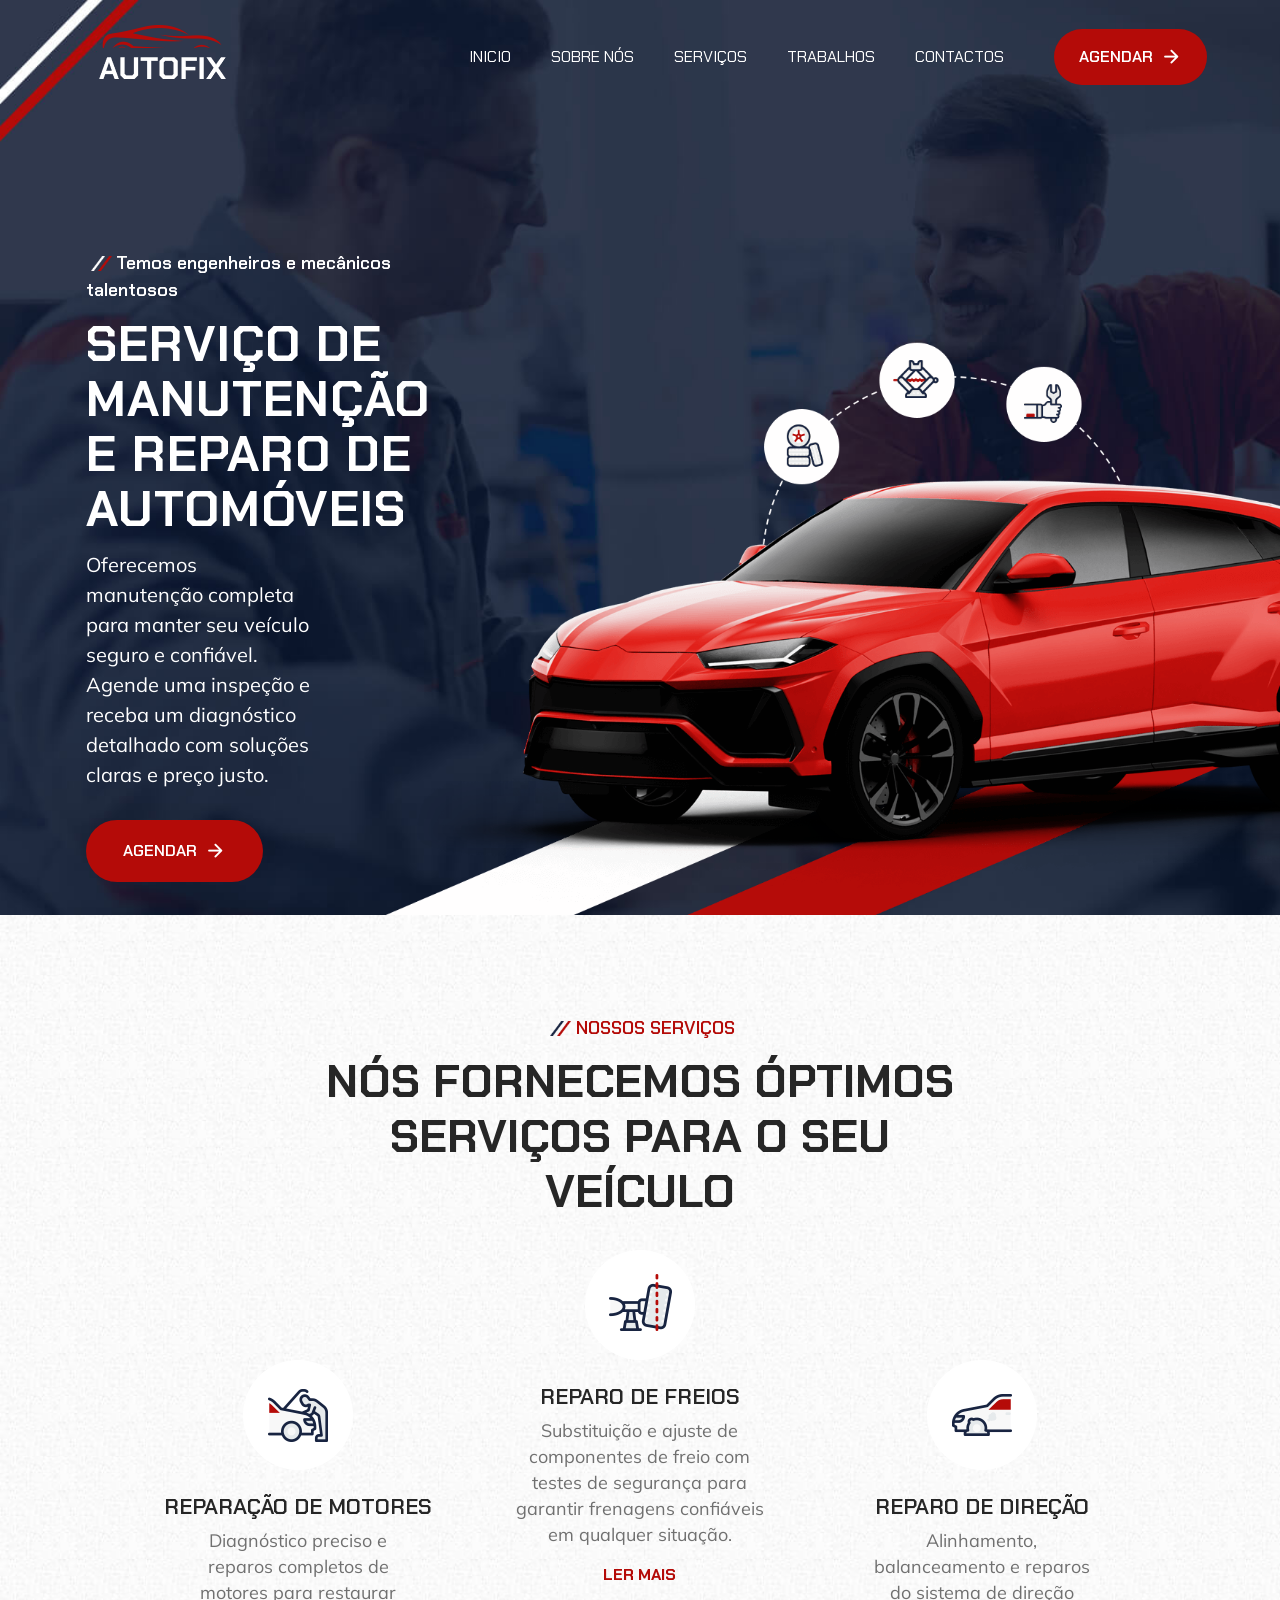
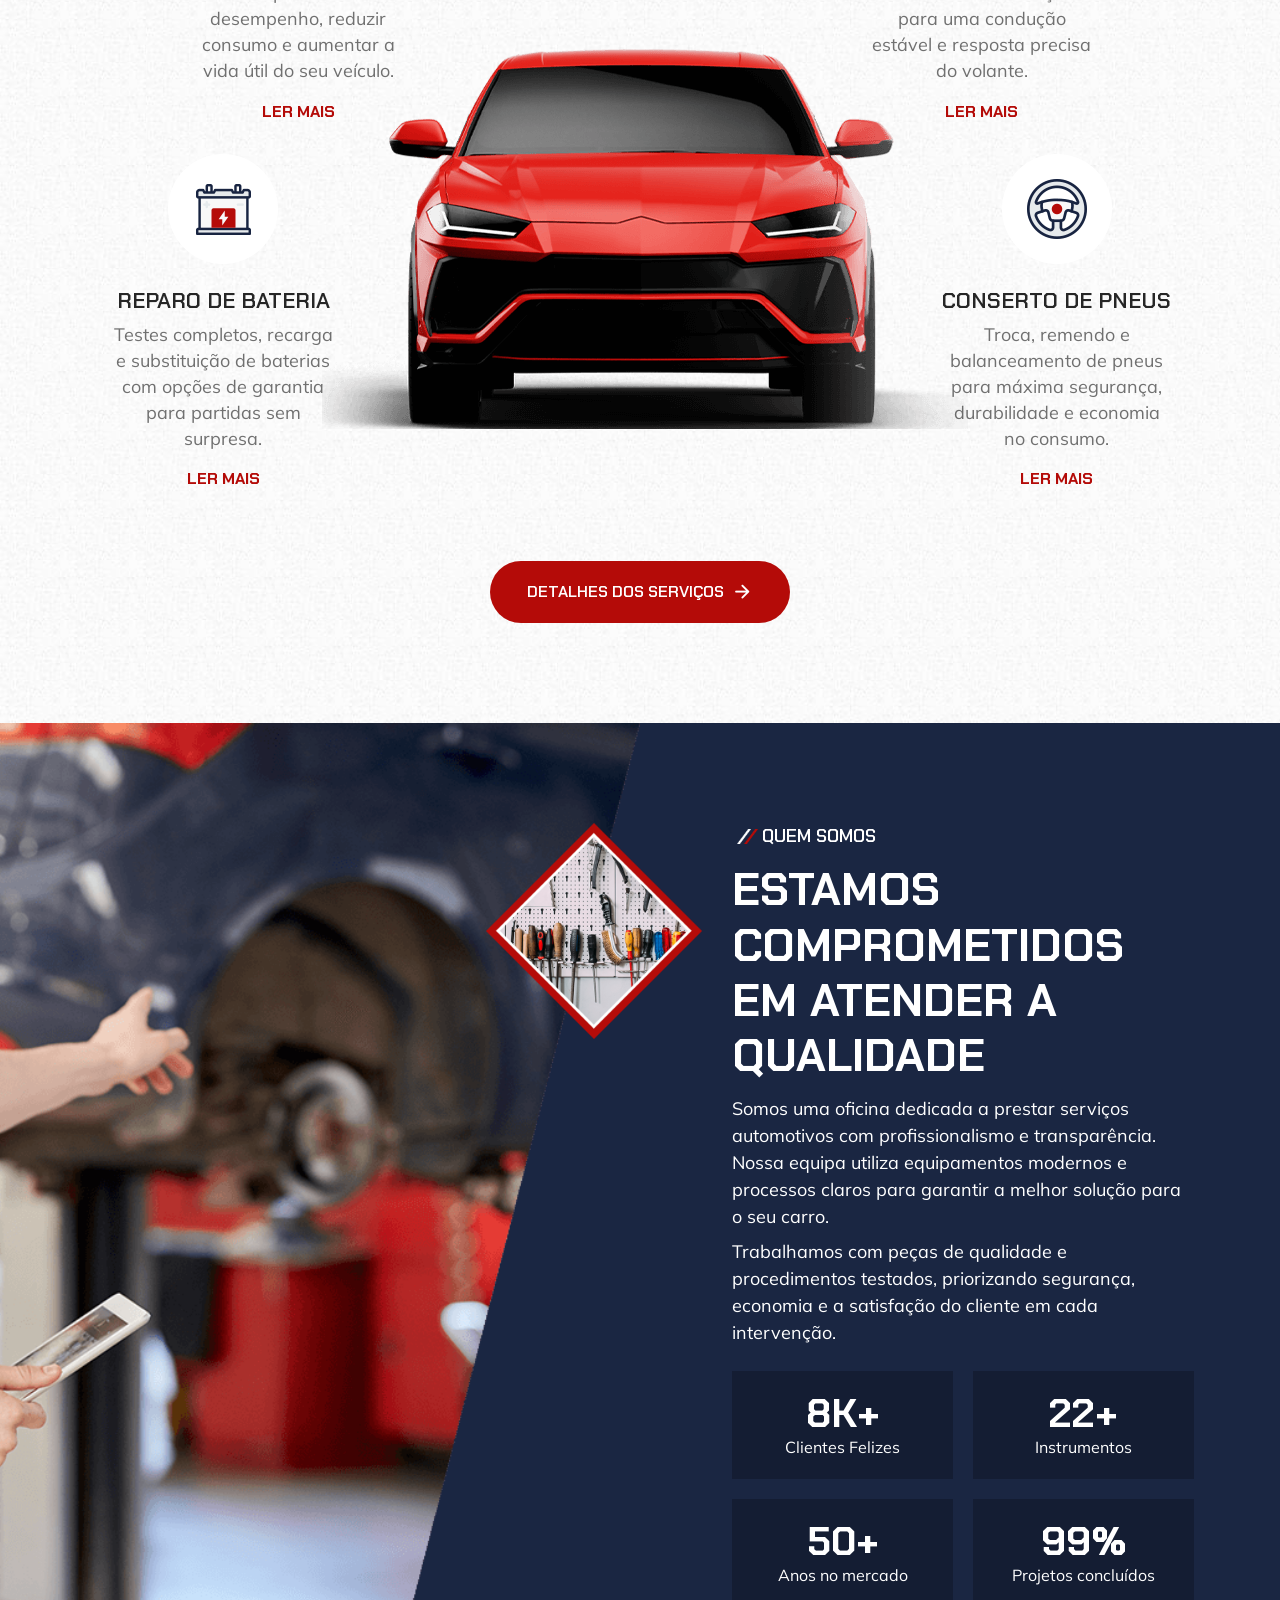
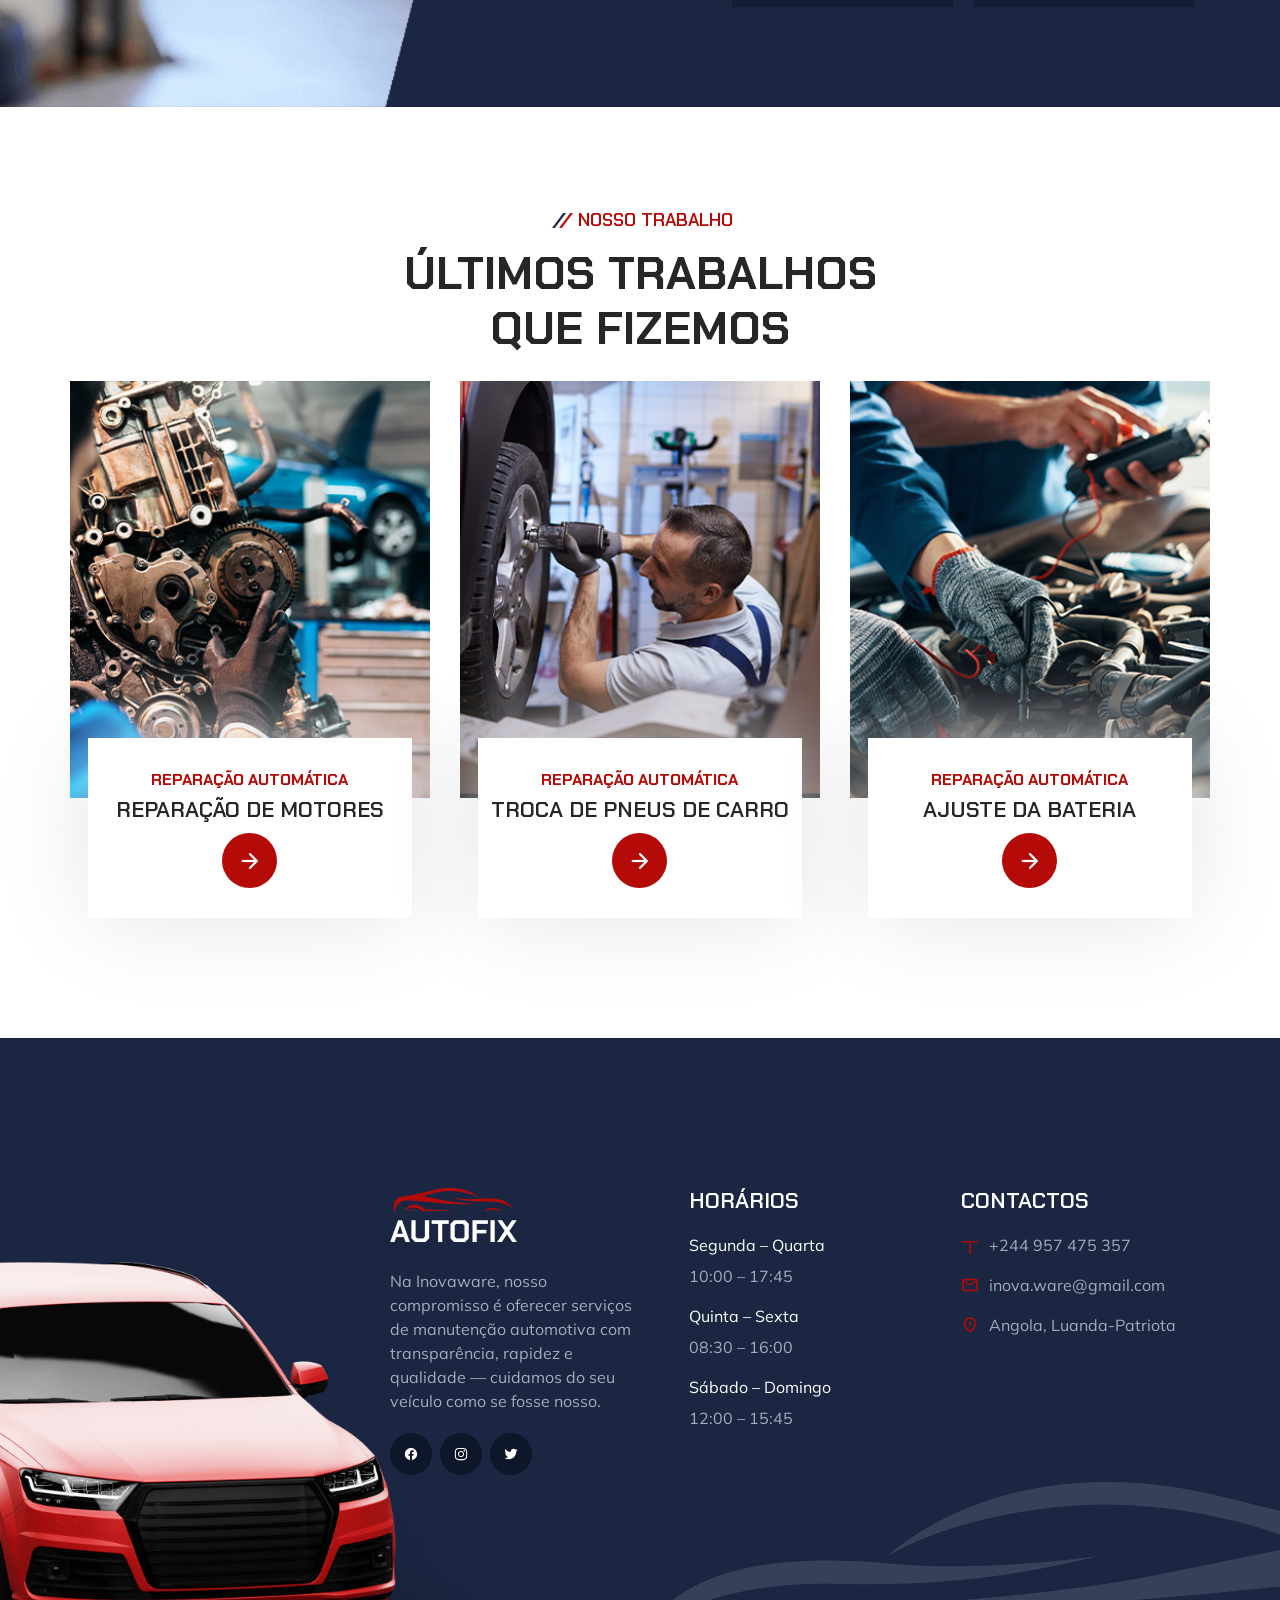
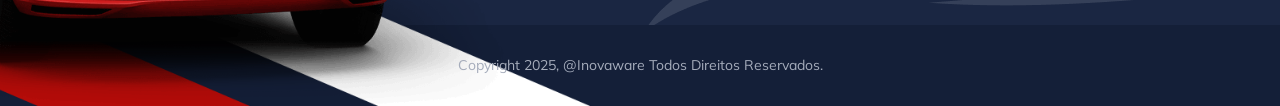
<file: index.html>
<!DOCTYPE html>
<html lang="pt-br">
<head>
  <meta charset="UTF-8">
  <meta http-equiv="X-UA-Compatible" content="IE=edge">
  <meta name="viewport" content="width=device-width, initial-scale=1.0">
  <title>Oficina</title>
  <meta name="title" content="Victor - Reparações">
  <meta name="description" content="Landing page de uma oficina">

  <link rel="shortcut icon" href="./favicon.svg" type="image/svg+xml">

  <!-- 
    - google font link
  -->
  <link rel="preconnect" href="https://fonts.googleapis.com">
  <link rel="preconnect" href="https://fonts.gstatic.com" crossorigin>
  <link href="https://fonts.googleapis.com/css2?family=Chakra+Petch:wght@400;600;700&family=Mulish&display=swap"
    rel="stylesheet">

  <!-- 
    - material icon font
  -->
  <link rel="stylesheet"
    href="https://fonts.googleapis.com/css2?family=Material+Symbols+Rounded:opsz,wght,FILL,GRAD@40,600,0,0" />
  <link rel="stylesheet" href="./assets/css/style.css">

  <!-- 
    - preload images
  -->
  <link rel="preload" as="image" href="./assets/images/hero-banner.png">
  <link rel="preload" as="image" href="./assets/images/hero-bg.jpg">

</head>

<body>

  <!-- 
    - #HEADER
  -->

  <header class="header">
    <div class="container">

      <a href="#" class="logo">
        <img src="./assets/images/logo.png" width="128" height="63" alt="autofix home">
      </a>

      <nav class="navbar" data-navbar>
        <ul class="navbar-list">

          <li>
            <a href="#home" class="navbar-link">Inicio</a>
          </li>

          <li>
            <a href="#about" class="navbar-link">Sobre nós</a>
          </li>

          <li>
            <a href="#service" class="navbar-link">Serviços</a>
          </li>

          <li>
            <a href="#work" class="navbar-link">Trabalhos</a>
          </li>

          <li>
            <a href="#contact" class="navbar-link">Contactos</a>
          </li>

        </ul>
      </nav>

      <a href="#" class="btn btn-primary">
        <span class="span">Agendar</span>

        <span class="material-symbols-rounded">arrow_forward</span>
      </a>

      <button class="nav-toggle-btn" aria-label="toggle menu" data-nav-toggler>
        <span class="nav-toggle-icon icon-1"></span>
        <span class="nav-toggle-icon icon-2"></span>
        <span class="nav-toggle-icon icon-3"></span>
      </button>

    </div>
  </header>





  <main>
    <article>

      <!-- 
        - #HERO
      -->

      <section class="hero has-bg-image" aria-label="home" id="home" style="background-image: url('./assets/images/hero-bg.jpg')">
        <div class="container">

          <div class="hero-content">

            <p class="section-subtitle :dark">Temos engenheiros e mecânicos talentosos</p>

            <h1 class="h1 section-title">Serviço de Manutenção e Reparo de Automóveis</h1>

             <p class="section-text">
              Oferecemos manutenção completa para manter seu veículo seguro e confiável. Agende uma
              inspeção e receba um diagnóstico detalhado com soluções claras e preço justo.
            </p>

            <a href="#" class="btn">
              <span class="span">Agendar</span>

              <span class="material-symbols-rounded">arrow_forward</span>
            </a>

          </div>

          <figure class="hero-banner" style="--width: 1228; --height: 789;">
            <img src="./assets/images/hero-banner.png" width="1228" height="789" alt="red motor vehicle"
              class="move-anim">
          </figure>

        </div>
      </section>





      <!-- 
        - #SERVICE
      -->

      <section class="section service has-bg-image" id="service" aria-labelledby="service-label"
        style="background-image: url('./assets/images/service-bg.jpg')">
        <div class="container">

          <p class="section-subtitle :light" id="service-label">Nossos serviços</p>

          <h2 class="h2 section-title">Nós fornecemos óptimos serviços para o seu veículo</h2>

          <ul class="service-list">

            <li>
              <div class="service-card">

                <figure class="card-icon">
                  <img src="./assets/images/services-1.png" width="110" height="110" loading="lazy" alt="Engine Repair">
                </figure>

                <h3 class="h3 card-title">Reparação de motores</h3>

                <p class="card-text">
                  Diagnóstico preciso e reparos completos de motores para restaurar desempenho, reduzir consumo e
                  aumentar a vida útil do seu veículo.
                </p>

                <a href="#" class="btn-link">Ler mais</a>

              </div>
            </li>

            <li>
              <div class="service-card">

                <figure class="card-icon">
                  <img src="./assets/images/services-2.png" width="110" height="110" loading="lazy" alt="Brake Repair">
                </figure>

                <h3 class="h3 card-title">Reparo de freios</h3>

                <p class="card-text">
                  Substituição e ajuste de componentes de freio com testes de segurança para garantir frenagens
                  confiáveis em qualquer situação.
                </p>

                <a href="#" class="btn-link">Ler mais</a>

              </div>
            </li>

            <li>
              <div class="service-card">

                <figure class="card-icon">
                  <img src="./assets/images/services-3.png" width="110" height="110" loading="lazy" alt="Tire Repair">
                </figure>

                <h3 class="h3 card-title">Reparo de direção</h3>

                <p class="card-text">
                  Alinhamento, balanceamento e reparos do sistema de direção para uma condução estável e resposta
                  precisa do volante.
                </p>

                <a href="#" class="btn-link">Ler mais</a>

              </div>
            </li>

            <li>
              <div class="service-card">

                <figure class="card-icon">
                  <img src="./assets/images/services-4.png" width="110" height="110" loading="lazy"
                    alt="Battery Repair">
                </figure>

                <h3 class="h3 card-title">Reparo de bateria</h3>

                <p class="card-text">
                  Testes completos, recarga e substituição de baterias com opções de garantia para partidas sem
                  surpresa.
                </p>

                <a href="#" class="btn-link">Ler mais</a>

              </div>
            </li>

            <li class="service-banner">
              <img src="./assets/images/services-5.png" width="646" height="380" loading="lazy" alt="Red Car"
                class="move-anim">
            </li>

            <li>
              <div class="service-card">

                <figure class="card-icon">
                  <img src="./assets/images/services-6.png" width="110" height="110" loading="lazy"
                    alt="Steering Repair">
                </figure>

                <h3 class="h3 card-title">Conserto de pneus</h3>

                <p class="card-text">
                  Troca, remendo e balanceamento de pneus para máxima segurança, durabilidade e economia no consumo.
                </p>

                <a href="#" class="btn-link">Ler mais</a>

              </div>
            </li>

          </ul>

          <a href="#" class="btn">
            <span class="span">Detalhes dos serviços</span>

            <span class="material-symbols-rounded">arrow_forward</span>
          </a>

        </div>
      </section>





      <!-- 
        - #ABOUT
      -->

      <section class="section about has-before" id="about" aria-labelledby="about-label">
        <div class="container">

          <figure class="about-banner">
            <img src="./assets/images/about-banner.png" width="540" height="540" loading="lazy"
              alt="vehicle repire equipments" class="w-100">
          </figure>

          <div class="about-content">

            <p class="section-subtitle :dark">Quem somos</p>

            <h2 class="h2 section-title">Estamos comprometidos em atender a qualidade</h2>

            <p class="section-text">
              Somos uma oficina dedicada a prestar serviços automotivos com profissionalismo e transparência. Nossa
              equipa utiliza equipamentos modernos e processos claros para garantir a melhor solução para o seu carro.
            </p>

            <p class="section-text">
              Trabalhamos com peças de qualidade e procedimentos testados, priorizando segurança, economia e a
              satisfação do cliente em cada intervenção.
            </p>

            <ul class="about-list">

              <li class="about-item">
                <p>
                  <strong class="display-1 strong">8K+</strong> Clientes Felizes
                </p>
              </li>

              <li class="about-item">
                <p>
                  <strong class="display-1 strong">22+</strong> Instrumentos
                </p>
              </li>

              <li class="about-item">
                <p>
                  <strong class="display-1 strong">50+</strong> Anos no mercado
                </p>
              </li>

              <li class="about-item">
                <p>
                  <strong class="display-1 strong">99%</strong> Projetos concluídos
                </p>
              </li>

            </ul>

          </div>

        </div>
      </section>





      <!-- 
        - #WORK
      -->

      <section class="section work" id="work" aria-labelledby="work-label">
        <div class="container">

          <p class="section-subtitle :light" id="work-label">Nosso trabalho</p>

          <h2 class="h2 section-title">Últimos Trabalhos que fizemos</h2>

          <ul class="has-scrollbar">

            <li class="scrollbar-item">
              <div class="work-card">

                <figure class="card-banner img-holder" style="--width: 350; --height: 406;">
                  <img src="./assets/images/work-1.jpg" width="350" height="406" loading="lazy" alt="Engine Repair"
                    class="img-cover">
                </figure>

                <div class="card-content">
                  <p class="card-subtitle">Reparação Automática</p>

                  <h3 class="h3 card-title">Reparação de motores</h3>

                  <a href="#" class="card-btn">
                    <span class="material-symbols-rounded">arrow_forward</span>
                  </a>
                </div>

              </div>
            </li>

            <li class="scrollbar-item">
              <div class="work-card">

                <figure class="card-banner img-holder" style="--width: 350; --height: 406;">
                  <img src="./assets/images/work-2.jpg" width="350" height="406" loading="lazy" alt="Car Tyre change"
                    class="img-cover">
                </figure>

                <div class="card-content">
                  <p class="card-subtitle">Reparação Automática</p>

                  <h3 class="h3 card-title">Troca de pneus de carro</h3>

                  <a href="#" class="card-btn">
                    <span class="material-symbols-rounded">arrow_forward</span>
                  </a>
                </div>

              </div>
            </li>

            <li class="scrollbar-item">
              <div class="work-card">

                <figure class="card-banner img-holder" style="--width: 350; --height: 406;">
                  <img src="./assets/images/work-3.jpg" width="350" height="406" loading="lazy" alt="Battery Adjust"
                    class="img-cover">
                </figure>

                <div class="card-content">
                  <p class="card-subtitle">Reparação Automática</p>

                  <h3 class="h3 card-title">Ajuste da bateria</h3>

                  <a href="#" class="card-btn">
                    <span class="material-symbols-rounded">arrow_forward</span>
                  </a>
                </div>

              </div>
            </li>

          </ul>

        </div>
      </section>

    </article>
  </main>





  <!-- 
    - #FOOTER
  -->

  <footer class="footer" id="contact">

    <div class="footer-top section">
      <div class="container">

        <div class="footer-brand">

          <a href="#" class="logo">
            <img src="./assets/images/logo.png" width="128" height="63" alt="autofix home">
          </a>

          <p class="footer-text">
            Na Inovaware, nosso compromisso é oferecer serviços de manutenção automotiva com transparência, rapidez e
            qualidade — cuidamos do seu veículo como se fosse nosso.
          </p>

          <ul class="social-list">

            <li>
              <a href="#" class="social-link">
                <img src="./assets/images/facebook.svg" alt="facebook">
              </a>
            </li>

            <li>
              <a href="#" class="social-link">
                <img src="./assets/images/instagram.svg" alt="instagram">
              </a>
            </li>

            <li>
              <a href="#" class="social-link">
                <img src="./assets/images/twitter.svg" alt="twitter">
              </a>
            </li>

          </ul>

        </div>

        <ul class="footer-list">

          <li>
            <p class="h3">Horários</p>
          </li>

          <li>
            <p class="p">Segunda – Quarta</p>

            <span class="span">10:00 – 17:45</span>
          </li>

          <li>
            <p class="p">Quinta – Sexta</p>

            <span class="span">08:30 – 16:00</span>
          </li>

          <li>
            <p class="p">Sábado – Domingo</p>

            <span class="span">12:00 – 15:45</span>
          </li>

        </ul>

        <ul class="footer-list">

          <li>
            <p class="h3">Contactos</p>
          </li>

          <li>
            <a href="tel:+01234567890" class="footer-link">
              <span class="material-symbols-rounded">Telefone</span>

              <span class="span">+244 957 475 357</span>
            </a>
          </li>

          <li>
            <a href="mailto:info@autofix.com" class="footer-link">
              <span class="material-symbols-rounded">email</span>

              <span class="span">inova.ware@gmail.com</span>
            </a>
          </li>

          <li>
            <address class="footer-link address">
              <span class="material-symbols-rounded">location_on</span>

              <span class="span">Angola, Luanda-Patriota</span>
            </address>
          </li>

        </ul>

      </div>

      <img src="./assets/images/footer-shape-3.png" width="637" height="173" loading="lazy" alt="Shape"
        class="shape shape-3 move-anim">

    </div>

    <div class="footer-bottom">
      <div class="container">

        <p class="copyright">Copyright 2025, @Inovaware Todos Direitos Reservados.</p>

        <img src="./assets/images/footer-shape-2.png" width="778" height="335" loading="lazy" alt="Shape"
          class="shape shape-2">

        <img src="./assets/images/footer-shape-1.png" width="805" height="652" loading="lazy" alt="Red Car"
          class="shape shape-1 move-anim">

      </div>
    </div>

  </footer>





  <!-- 
    - custom js link
  -->
  <script src="./assets/js/script.js"></script>

</body>

</html>
</file>
<file: assets/css/style.css>
:root {

  --international-orange-engineering: hsl(1, 91%, 37%);
  --cadet-blue-creyola: hsl(222, 14%, 69%);
  --oxford-blue-1: hsl(222, 47%, 15%);
  --oxford-blue-2: hsl(222, 44%, 14%);
  --oxford-blue-3: hsl(222, 50%, 11%);
  --sonic-silver: hsl(0, 0%, 44%);
  --space-cadet: hsl(222, 44%, 18%);
  --pastel-pink: hsl(1, 53%, 75%);
  --eerie-black: hsl(0, 0%, 15%);
  --light-gray: hsl(0, 0%, 80%);
  --white: hsl(0, 0%, 100%);

  /**
   * typography
   */

  --ff-chakra-petch: 'Chakra Petch', sans-serif;
  --ff-mulish: 'Mulish', sans-serif;
  
  --fs-1: 3.5rem;
  --fs-2: 3rem;
  --fs-3: 2.4rem;
  --fs-4: 1.8rem;
  --fs-5: 1.4rem;
  --fs-6: 1.2rem;
  
  --fw-400: 400;
  --fw-600: 600;
  --fw-700: 700;

  /**
   * spacing
   */

  --section-padding: 60px;

  /**
   * box shadow
   */

  --shadow: 0px 0px 100px 0px hsl(216, 9%, 90%);

  /**
   * border radius
   */

  --radius-pill: 100px;
  --radius-circle: 50%;

  /**
   * transition
   */

  --transition: 0.25s ease;
  --cubic-out: cubic-bezier(0.05, 0.83, 0.52, 0.97);

}


*,
*::before,
*::after {
  margin: 0;
  padding: 0;
  box-sizing: border-box;
}

li { list-style: none; }

a,
img,
span,
button { display: block; }

a {
  color: inherit;
  text-decoration: none;
}

img { height: auto; }

button {
  background: none;
  border: none;
  font: inherit;
  cursor: pointer;
}

address { font-style: normal; }

html {
  font-family: var(--ff-mulish);
  font-size: 10px;
  scroll-behavior: smooth;
}

body {
  background-color: var(--white);
  color: var(--sonic-silver);
  font-size: 1.6rem;
  line-height: 1.5;
}

:focus-visible { outline-offset: 4px; }

::-webkit-scrollbar { width: 10px; }

::-webkit-scrollbar-track { background-color: hsl(0, 0%, 98%); }

::-webkit-scrollbar-thumb { background-color: hsl(0, 0%, 80%); }

::-webkit-scrollbar-thumb:hover { background-color: hsl(0, 0%, 70%); }





/*-----------------------------------*\
  #REUSED STYLE
\*-----------------------------------*/

.container { padding-inline: 16px; }

.material-symbols-rounded {
  --fs: 1em;
  font-variation-settings: 'FILL' 0, 'wght' 600, 'GRAD' 0, 'opsz' 40;
  font-size: var(--fs);
  width: 1em;
  overflow: hidden;
}

.has-bg-image {
  background-repeat: no-repeat;
  background-size: cover;
  background-position: left;
}

.section-subtitle {
  max-width: max-content;
  font-family: var(--ff-chakra-petch);
  font-size: var(--fs-5);
  font-weight: var(--fw-600);
  text-transform: uppercase;
  margin-block-end: 12px;
  margin-inline: auto;
}

.section-subtitle::before {
  content: "";
  display: inline-block;
  height: 15px;
  width: 30px;
  margin-block-end: -2px;
  background-repeat: no-repeat;
  background-size: contain;
  background-position: center;
}

.section-subtitle.\:dark { color: var(--white); }

.section-subtitle.\:dark::before { background-image: url('../images/text-bars-light.png'); }

.section-subtitle.\:light { color: var(--international-orange-engineering); }

.section-subtitle.\:light::before { background-image: url('../images/text-bars-dark.png'); }

.section-title { text-align: center; }

.h1,
.h2,
.h3,
.display-1 {
  font-family: var(--ff-chakra-petch);
  font-weight: var(--fw-700);
  text-transform: uppercase;
}

.display-1 { font-size: var(--fs-1); }

.h1 {
  color: var(--white);
  font-size: var(--fs-2);
  line-height: 1.1;
  letter-spacing: 1px;
}

.h2,
.h3 {
  color: var(--eerie-black);
  font-weight: var(--fw-600);
  line-height: 1.2;
}

.h2 { font-size: var(--fs-3); }

.h3 { font-size: var(--fs-4); }

.btn {
  background-color: var(--international-orange-engineering);
  color: var(--white);
  max-width: max-content;
  font-family: var(--ff-chakra-petch);
  font-weight: var(--fw-600);
  text-transform: uppercase;
  display: flex;
  align-items: center;
  gap: 8px;
  padding: 12px 20px;
  border: 1px solid transparent;
  border-radius: var(--radius-pill);
  transition: var(--transition);
  will-change: transform;
}

.btn:is(:hover, :focus-visible) {
  transform: translateY(-5px);
  background-color: var(--oxford-blue-3);
  border-color: var(--white);
}

.move-anim { animation: moving 2s ease-in-out infinite alternate; }

@keyframes moving {
  0% { transform: translateY(0); }
  100% { transform: translateY(10px); }
}

.section { padding-block: var(--section-padding); }

.btn-link {
  font-family: var(--ff-chakra-petch);
  text-transform: uppercase;
  color: var(--international-orange-engineering);
  font-weight: var(--fw-700);
}

.w-100 { width: 100%; }

.img-holder {
  aspect-ratio: var(--width) / var(--height);
  background-color: var(--light-gray);
  overflow: hidden;
}

.img-cover {
  width: 100%;
  height: 100%;
  object-fit: cover;
}

.has-scrollbar {
  display: flex;
  align-items: center;
  gap: 30px;
  overflow-x: auto;
  scroll-snap-type: inline mandatory;
  padding-block-end: 20px;
}

.scrollbar-item {
  min-width: 100%;
  scroll-snap-align: start;
}

.has-scrollbar::-webkit-scrollbar { height: 16px; }

.has-scrollbar::-webkit-scrollbar-track {
  background-color: var(--pastel-pink);
  border-radius: 20px;
}

.has-scrollbar::-webkit-scrollbar-thumb {
  background-color: var(--international-orange-engineering);
  border-radius: 20px;
  border: 3px solid var(--pastel-pink);
}

.has-scrollbar::-webkit-scrollbar-button { width: 15%; }





/*-----------------------------------*\
  #HEADER
\*-----------------------------------*/

.header .btn { display: none; }

.header {
  position: absolute;
  top: 0;
  left: 0;
  width: 100%;
  padding: 40px 15px;
  padding-inline-start: 40px;
  z-index: 4;
}

.header .container {
  display: flex;
  justify-content: space-between;
  align-items: center;
}

.logo img { width: 100px; }

.nav-toggle-icon {
  width: 30px;
  height: 2px;
  background-color: var(--white);
  transition: var(--transition);
}

.nav-toggle-icon:not(:last-child) { margin-block-end: 7px; }

.nav-toggle-btn.active .icon-2 {
  opacity: 0;
  transform: translateX(-10px);
}

.nav-toggle-btn.active .icon-1 { transform: rotate(45deg) translate(8px, 8px); }

.nav-toggle-btn.active .icon-3 { transform: rotate(-45deg) translate(4px, -4px); }

.navbar {
  position: absolute;
  top: 100px;
  right: 30px;
  background-color: var(--international-orange-engineering);
  min-width: max-content;
  width: 30%;
  transform: translateY(20px);
  opacity: 0;
  visibility: hidden;
  transition: 0.25s var(--cubic-out);
  z-index: 2;
}

.navbar.active {
  transform: translateY(0);
  opacity: 1;
  visibility: visible;
  transition-duration: 0.5s;
}

.navbar-link {
  font-family: var(--ff-chakra-petch);
  font-size: var(--fs-5);
  text-transform: uppercase;
  color: var(--white);
  padding: 10px 20px;
  transition: var(--transition);
}

.navbar-link:is(:hover, :focus-visible) {
  background-color: var(--white);
  color: var(--international-orange-engineering);
}




/*-----------------------------------*\
  #HERO
\*-----------------------------------*/

.hero {
  position: relative;
  padding-block-start: calc(var(--section-padding) + 70px);
  text-align: center;
  z-index: 1;
  overflow: hidden;
}

.hero .container {
  display: grid;
  gap: 30px;
}

.hero .section-subtitle { text-transform: unset; }

.hero .section-text {
  color: var(--white);
  margin-block: 14px 18px;
}

.hero .btn { margin-inline: auto; }

.hero-banner { aspect-ratio: var(--width) / var(--height); }

.hero-banner img {
  position: absolute;
  bottom: 0;
  right: 0;
  width: 90%;
  z-index: -1;
}





/*-----------------------------------*\
  #SERVICE
\*-----------------------------------*/

.service-banner { display: none; }

.service { text-align: center; }

.service-list {
  gap: 0;
  margin-block-end: 40px;
}

.service-card .card-icon {
  max-width: max-content;
  margin-inline: auto;
  margin-block-end: 24px;
}

.service-card .card-text {
  line-height: 1.2;
  margin-block: 8px;
}

.service .btn { margin-inline: auto; }





/*-----------------------------------*\
  #ABOUT
\*-----------------------------------*/

.about {
  background-color: var(--space-cadet);
  color: var(--white);
  text-align: center;
}

.about .container {
  display: grid;
  gap: 50px;
}

.about .section-title { color: var(--white); }

.about .section-text:nth-child(3) { margin-block: 12px 8px; }

.about-list {
  display: grid;
  gap: 25px;
  margin-block-start: 25px;
}

.about-item {
  background-color: var(--oxford-blue-2);
  padding: 40px 20px;
  transition: var(--transition);
}

.about-item:hover {
  background-color: var(--international-orange-engineering);
  transform: translateY(-8px);
}

.about-item .strong {
  display: block;
  line-height: 1.1;
}





/*-----------------------------------*\
  #WORK
\*-----------------------------------*/

.work .container { padding-inline: 0; }

.work .section-title { margin-block-end: 24px; }

.work-card { position: relative; }

.work-card .card-content {
  background-color: var(--white);
  max-width: 90%;
  padding: 30px 10px;
  margin-block-start: -60px;
  margin-inline: auto;
  position: relative;
  text-align: center;
  box-shadow: var(--shadow);
}

.work-card .card-subtitle {
  font-family: var(--ff-chakra-petch);
  text-transform: uppercase;
  color: var(--international-orange-engineering);
  font-weight: var(--fw-700);
  margin-block-end: 5px;
}

.work-card .card-title { margin-block-end: 10px; }

.work-card .card-btn {
  background-color: var(--international-orange-engineering);
  color: var(--white);
  font-size: 2rem;
  margin-inline: auto;
  width: 38px;
  height: 38px;
  display: grid;
  place-items: center;
  border-radius: var(--radius-circle);
}





/*-----------------------------------*\
  #FOOTER
\*-----------------------------------*/

.footer { color: var(--cadet-blue-creyola); }

.footer .shape { display: none; }

.footer-top { background-color: var(--space-cadet); }

.footer-top .container {
  display: grid;
  gap: 40px;
}

.footer-text { margin-block: 18px 20px; }

.social-list {
  display: flex;
  gap: 8px;
}

.social-link {
  background-color: var(--oxford-blue-3);
  padding: 14px;
  border-radius: var(--radius-circle);
  transition: var(--transition);
}

.social-link:is(:hover, :focus-visible) {
  background-color: var(--international-orange-engineering);
  transform: translateY(-5px);
}

.footer .h3 {
  color: var(--white);
  margin-block-end: 18px;
}

.footer-list .p {
  color: var(--white);
  font-weight: var(--fw-400);
  margin-block-end: 7px;
}

.footer-list li:not(:first-child) { margin-block-start: 16px; }

.footer-link {
  display: flex;
  align-items: center;
  gap: 10px;
}

.footer-link:is(:hover, :focus-visible) { color: var(--international-orange-engineering); }

.footer-link .material-symbols-rounded {
  flex-shrink: 0;
  font-size: 1.8rem;
  color: var(--international-orange-engineering);
}

.footer-bottom {
  background-color: var(--oxford-blue-1);
  padding-block: 20px;
}

.copyright {
  text-align: center;
  font-size: var(--fs-6);
}





/*-----------------------------------*\
  #MEDIA QUERIES
\*-----------------------------------*/

/**
 * responsive for large than 575px screen
 */

@media (min-width: 575px) {

  :root {

    /**
     * typography
     */

    --fs-2: 4rem;
    --fs-3: 2.8rem;
    --fs-4: 2rem;

  }



  /**
   * REUSED STYLE
   */

  .container {
    max-width: 540px;
    width: 100%;
    margin-inline: auto;
  }

  .section-subtitle { --fs-5: 1.6rem; }

  .h2 { font-weight: var(--fw-700); }



  /**
   * HERO
   */

  .hero .container { max-width: unset; }

  .hero-content {
    max-width: 520px;
    margin-inline: auto;
  }

  .hero .section-text { font-size: 1.8rem; }



  /**
   * SERVICE
   */

  .service .section-title { margin-block-end: 30px; }

  .service-list {
    display: grid;
    grid-template-columns: 1fr 1fr;
    gap: 30px;
    margin-block-end: 40px;
  }

  

  /**
   * ABOUT
   */

  .about-list {
    grid-template-columns: 1fr 1fr;
    gap: 20px;
  }

  .about-item { padding-block: 20px; }



  /**
   * WORK
   */

  .scrollbar-item { min-width: calc(50% - 15px); }



  /**
   * FOOTER
   */

  .footer-top {
    position: relative;
    overflow: hidden;
  }

  .footer-top .container { grid-template-columns: 1fr 1fr; }

  .footer .shape-3 {
    display: block;
    position: absolute;
    bottom: -30px;
    right: 0;
  }

}





/**
 * responsive for large than 768px screen
 */

@media (min-width: 768px) {

  :root {

    /**
     * typography
     */

    --fs-1: 4rem;
    --fs-2: 5rem;
    --fs-3: 3.4rem;

  }



  /**
   * REUSED STYLE
   */

  .container,
  .hero-content { max-width: 720px; }

  .btn { padding: 16px 32px; }

  .section-subtitle { --fs-5: 1.8rem; }

  .section-title:not(.h1) {
    max-width: 500px;
    margin-inline: auto;
  }



  /**
   * HERO
   */

  .hero { --section-padding: 120px; }

  .hero .section-text { margin-block-end: 30px; }



  /**
   * SERVICE
   */

  .service-banner {
    display: block;
    position: relative;
  }

  .service-list { grid-template-columns: repeat(3, 1fr); }

  .service-banner img {
    position: absolute;
    top: 0;
    left: -25%;
    margin-block-start: 15%;
    width: 150%;
    transform-origin: top;
  }



  /**
   * ABOUT
   */
   
  .about-banner { max-width: max-content; }

  .about-banner,
  .about .section-text { margin-inline: auto; }

  .about .section-text { max-width: 520px; }



  /**
   * FOOTER
   */

  .footer-top .container { grid-template-columns: 1fr 0.9fr 0.9fr; }

  .copyright { --fs-6: 1.4rem; }

}





/**
 * responsive for large than 992px screen
 */

@media (min-width: 992px) {

  :root {

    /**
     * typography
     */

    --fs-2: 4.4rem;
    --fs-3: 3.8rem;
    --fs-4: 2.2rem;

    /**
     * spacing
     */

    --section-padding: 100px;

  }



  /**
   * REUSED STYLE
   */

  .container { max-width: 960px; }

  .section-text,
  .card-text { font-size: 1.8rem; }



  /**
   * HEADER
   */

  .nav-toggle-btn { display: none; }

  .header .container { gap: 30px; }

  .navbar,
  .navbar.active {
    all: unset;
    display: block;
    margin-inline-start: auto;
  }

  .navbar-list { display: flex; }

  .navbar-link {
    position: relative;
    font-size: unset;
  }

  .navbar-link:is(:hover, :focus-visible) {
    background: none;
    color: var(--white);
  }

  .navbar-link::after {
    content: url("../images/nav-before-img.png");
    position: absolute;
    bottom: -8px;
    left: 50%;
    transform: translateX(-50%);
    opacity: 0;
  }

  .navbar-link:is(:hover, :focus-visible)::after { opacity: 1; }

  .header .btn {
    display: flex;
    padding: 12px 24px;
    font-size: var(--fs-5);
  }



  /**
   * HERO
   */

  .hero {
    text-align: left;
    padding-block-end: 80px;
  }

  .hero .container {
    max-width: 960px;
    grid-template-columns: 1fr 1fr;
  }

  .hero :is(.section-subtitle, .btn) { margin-inline: 0; }

  .hero .section-title { text-align: left; }

  .hero-banner img { width: 55%; }



  /**
   * SERVICE
   */

  .service-card .card-text {
    padding-inline: 25px;
    line-height: 1.45;
    margin-block-end: 15px;
  }

  .service-list li:nth-child(-2n+3) { margin-block-start: 90px; }

  .service-list li:nth-child(4) { margin-inline-end: 60px; }

  .service-list li:nth-child(6) { margin-inline-start: 60px; }

  .service-banner img {
    left: -55%;
    margin-block-start: -30%;
    width: 210%;
  }



  /**
   * ABOUT
   */

  .about {
    position: relative;
    z-index: 1;
  }

  .about,
  .about .section-title { text-align: left; }

  .about .container {
    grid-template-columns: 1fr 0.75fr;
    gap: 30px;
  }

  .about .section-subtitle { margin-inline: 0; }

  .about-banner,
  .about-banner .w-100 { margin-inline: auto 0; }

  .about-banner .w-100 { width: 40%; }

  .about-item { text-align: center; }

  .about::before {
    content: "";
    position: absolute;
    top: 0;
    left: 0;
    width: 50%;
    height: 100%;
    background-image: url('../images/about-abs-banner.png');
    background-repeat: no-repeat;
    background-size: cover;
    background-position: right;
    z-index: -1;
  }



  /**
   * WORK
   */

  .has-scrollbar { overflow-x: visible; }

  .scrollbar-item { min-width: calc(33.33% - 20px); }

}





/**
 * responsive for large than 1200px screen
 */

@media (min-width: 1200px) {

  :root {

    /**
     * typography
     */

    --fs-2: 5rem;
    --fs-3: 4.6rem;

  }



  /**
   * REUSED STYLE
   */

  .container,
  .hero .container { max-width: 1140px; }

  .btn { padding: 18px 36px; }

  .btn .material-symbols-rounded { --fs: 1.3em; }



  /**
   * HEADER
   */

  .header { padding-block: 25px; }

  .logo img { width: 128px; }

  .header .btn {
    font-size: unset;
    padding-block: 15px;
  }



  /**
   * HERO
   */

  .hero { padding-block: 250px 180px; }

  .hero .container { grid-template-columns: 1fr 0.9fr; }

  .hero .section-text {
    font-size: 2rem;
    padding-inline-end: 120px;
  }

  .hero-banner img { width: 70%; }



  /**
   * SERVICE
   */

  .service .section-title { max-width: 700px; }

  .service-list { margin-block-end: 70px; }

  .service-list li:nth-child(2) .card-text {
    padding-inline: 50px;
  }

  .service-list li:nth-child(-2n+3) {
    margin-block-start: 110px;
  }

  .service-list li:is(:nth-child(1), :nth-child(6)) {
    margin-inline-start: 75px;
  }

  .service-list li:is(:nth-child(3), :nth-child(4)) {
    margin-inline-end: 75px;
  }

  .service-banner img {
    width: max-content;
    left: -41%;
  }



  /**
   * WORK
   */

  .work-card .card-btn {
    font-size: 2.4rem;
    width: 55px;
    height: 55px;
  }



  /**
   * FOOTER
   */

  .footer-top { padding-block: 150px; }

  .footer-top .container { padding-inline-start: 25%; }

  .footer-bottom {
    position: relative;
    padding-block: 30px;
    z-index: 1;
  }

  .footer :is(.shape-1, .shape-2) {
    display: block;
    position: absolute;
    bottom: 0;
    width: 50%;
    pointer-events: none;
    z-index: -1;
  }

  .footer .shape-1 { left: -100px; }

  .footer .shape-2 { left: -50px; }

}





/**
 * responsive for large than 1400px screen
 */

@media (min-width: 1400px) {

  :root {

    /**
     * typography
     */

    --fs-2: 6rem;

    /**
     * spacing
     */

    --section-padding: 140px;

  }



  /**
   * REUSED STYLE
   */

  :is(.header, .hero) .container { max-width: 1280px; }

  .section-subtitle::before {
    height: 20px;
    margin-inline-end: 5px;
  }



  /**
   * HEADER
   */

  .header .btn { padding: 18px 36px; }



  /**
   * HERO
   */

  .hero { padding-block: 280px; }

  .hero .section-text { padding-inline-end: 90px; }

  .hero-banner img { width: 75%; }



  /**
   * ABOUT
   */

  .about::before { width: 55%; }

  .about-banner .w-100 { width: 50%; }



  /**
   * FOOTER
   */

  .footer-top .container { padding-inline-start: 20%; }

}
</file>
